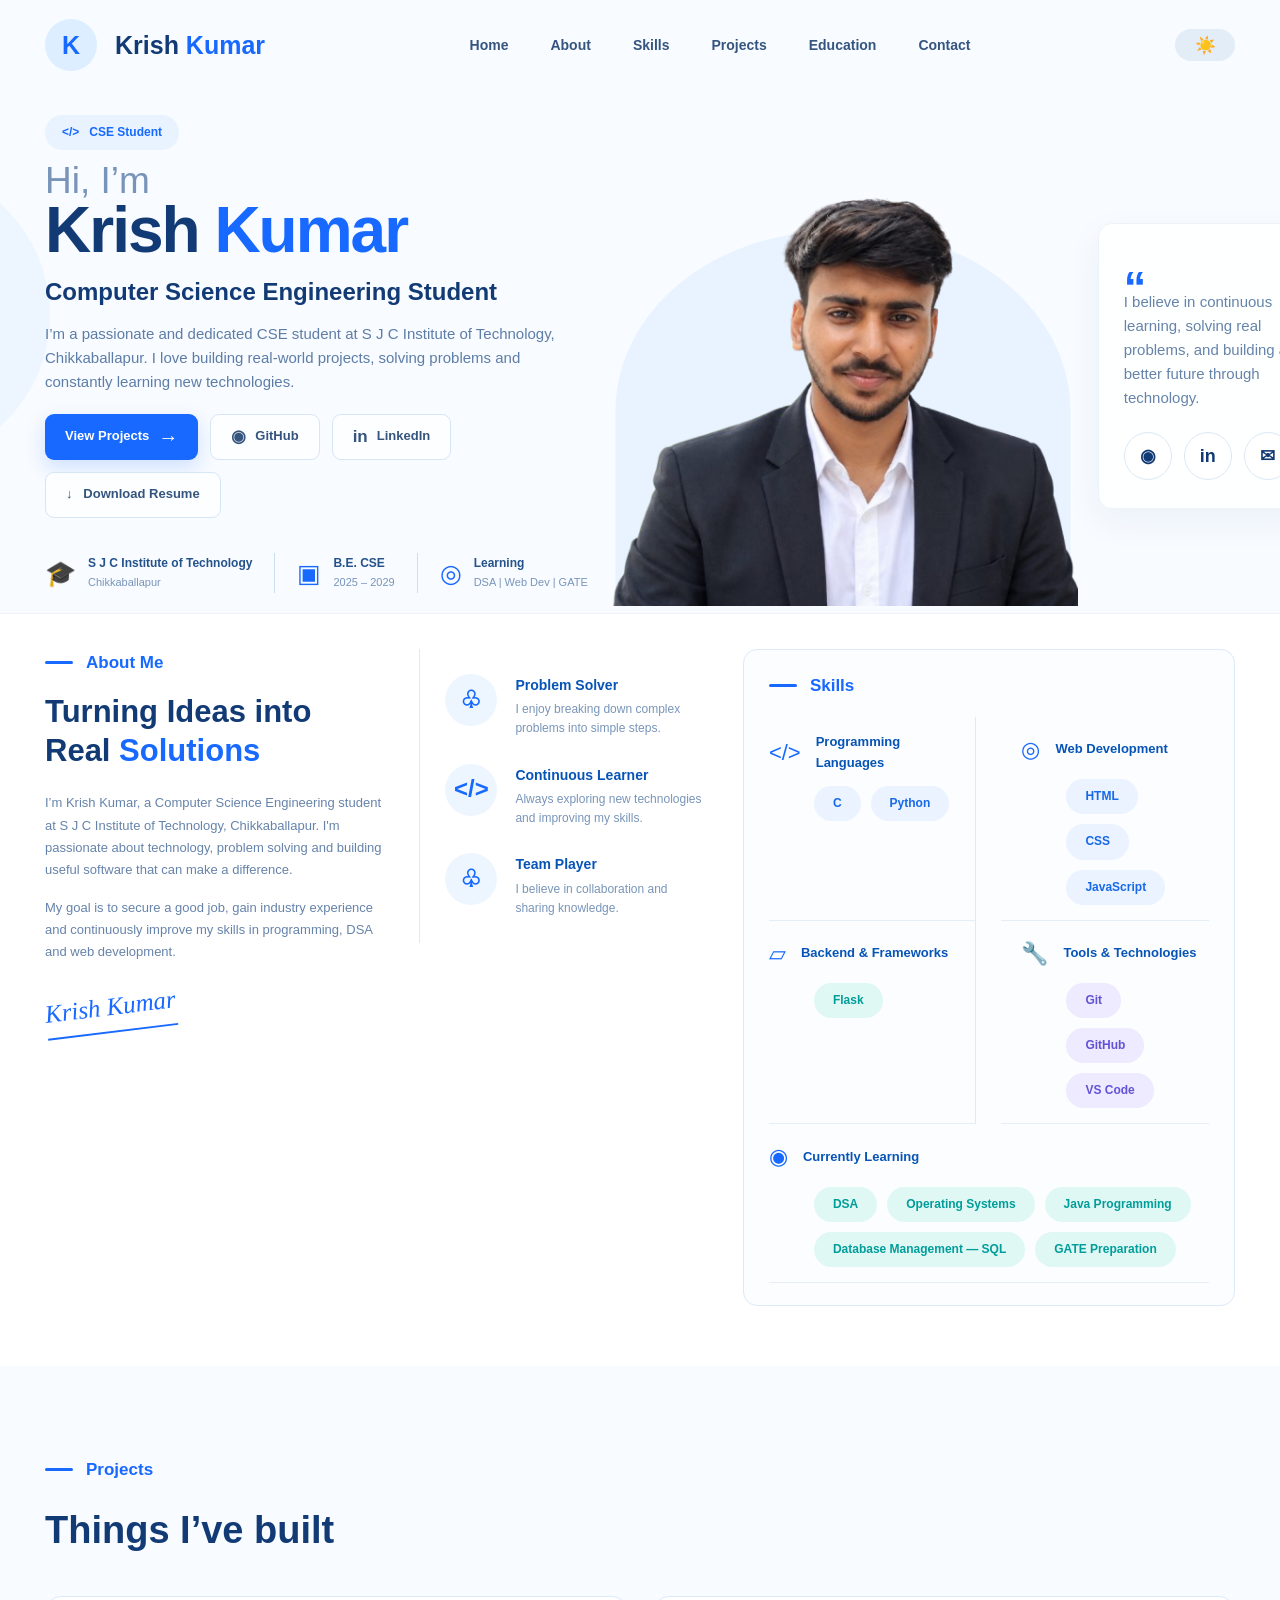
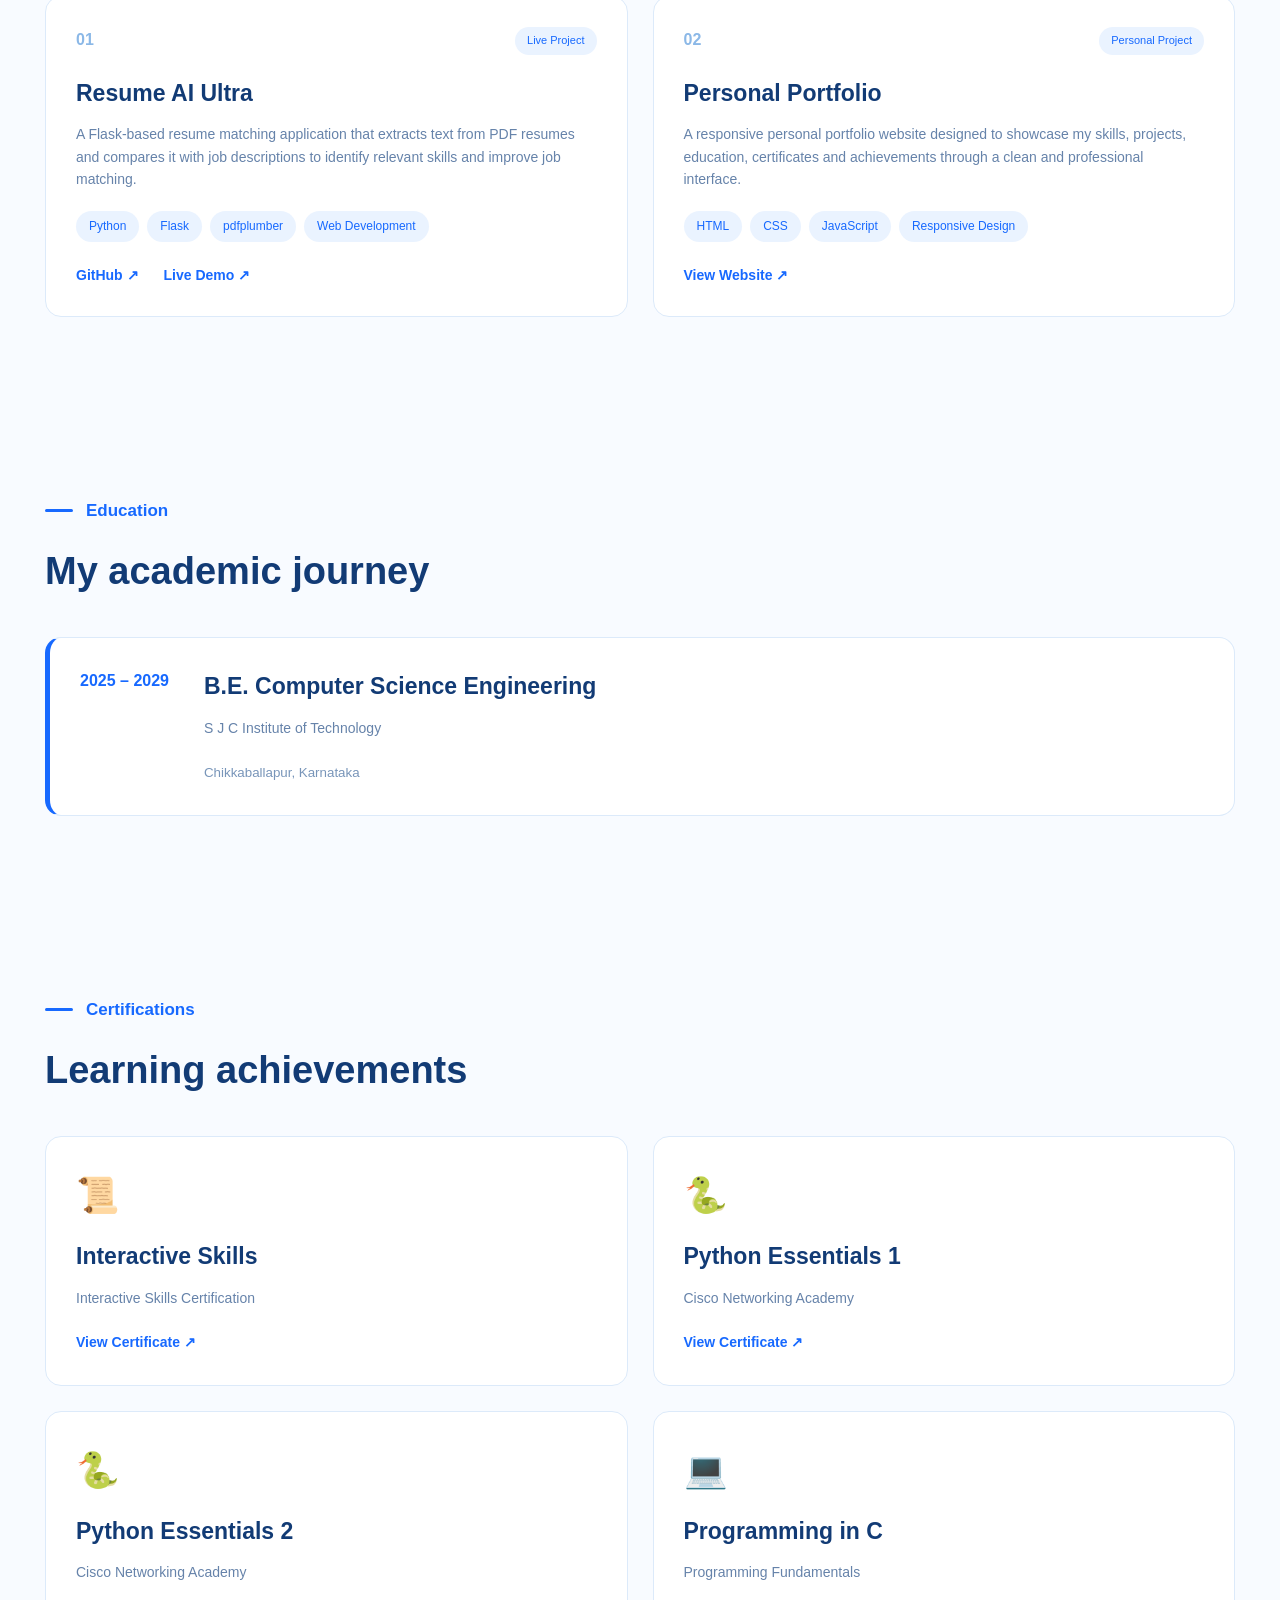
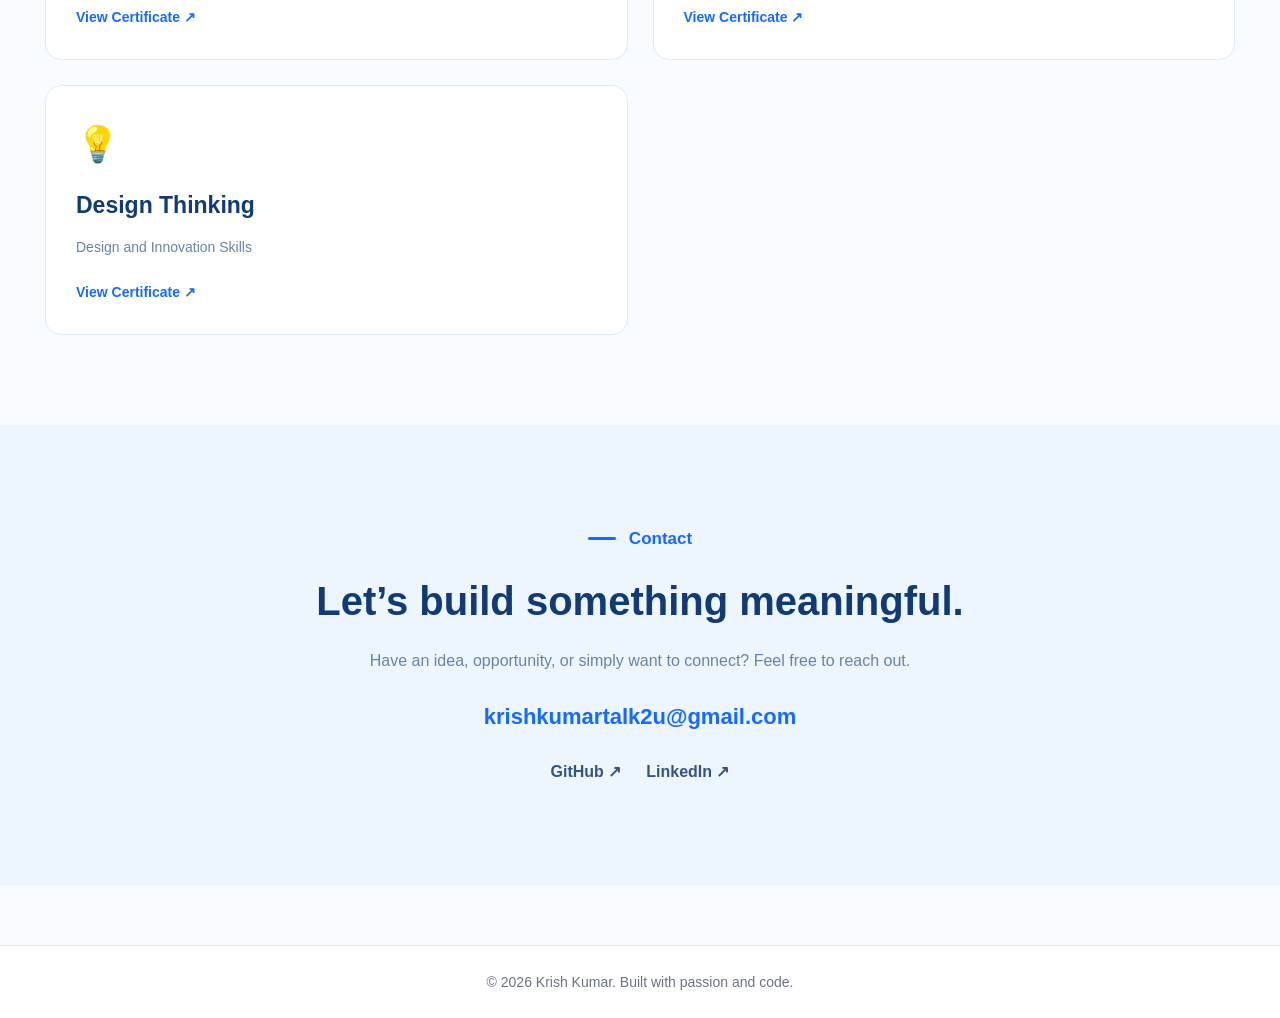
<file: Krish-Portfolio/index.html>
<!DOCTYPE html>
<html lang="en">
<head>
    <meta charset="UTF-8">
    <meta name="viewport" content="width=device-width, initial-scale=1.0">

    <title>Krish Kumar | CSE Student</title>

    <link rel="stylesheet" href="style.css">
</head>
<body>

    <!-- Navigation -->
    <header class="navbar">
        <a href="#home" class="brand">
            <div class="brand-logo">K</div>
            <span>Krish <b>Kumar</b></span>
        </a>

        <nav class="nav-links">
            <a href="#home" class="active">Home</a>
            <a href="#about">About</a>
            <a href="#skills">Skills</a>
            <a href="#projects">Projects</a>
            <a href="#education">Education</a>
            <a href="#contact">Contact</a>
        </nav>

        <button id="theme-toggle" class="theme-toggle" aria-label="Toggle theme">
            ☀️
        </button>
    </header>


    <!-- Hero Section -->
    <main id="home" class="hero">

        <div class="hero-left">

            <div class="student-badge">
                &lt;/&gt; &nbsp; CSE Student
            </div>

            <p class="hero-intro">Hi, I’m</p>

            <h1>Krish <span>Kumar</span></h1>

            <h2>Computer Science Engineering Student</h2>

            <p class="hero-description">
                I’m a passionate and dedicated CSE student at S J C Institute
                of Technology, Chikkaballapur. I love building real-world
                projects, solving problems and constantly learning new technologies.
            </p>

            <div class="hero-buttons">
                <a href="#projects" class="primary-button">
                    View Projects <span>→</span>
                </a>

                <a href="https://github.com/KrishKumarGupta80"
                   target="_blank"
                   class="outline-button">
                    <span class="button-icon">◉</span> GitHub
                </a>

                <a href="https://www.linkedin.com/in/krish-kumar-585209384/"
                   target="_blank"
                   class="outline-button">
                    <span class="button-icon">in</span> LinkedIn
                </a>

                <a href="assets/resume.pdf"
                   target="_blank"
                   class="outline-button">
                    ↓ &nbsp; Download Resume
                </a>
            </div>

            <div class="hero-info">
                <div class="info-item">
                    <div class="info-icon">🎓</div>
                    <div>
                        <strong>S J C Institute of Technology</strong>
                        <small>Chikkaballapur</small>
                    </div>
                </div>

                <div class="info-divider"></div>

                <div class="info-item">
                    <div class="info-icon">▣</div>
                    <div>
                        <strong>B.E. CSE</strong>
                        <small>2025 – 2029</small>
                    </div>
                </div>

                <div class="info-divider"></div>

                <div class="info-item">
                    <div class="info-icon">◎</div>
                    <div>
                        <strong>Learning</strong>
                        <small>DSA | Web Dev | GATE</small>
                    </div>
                </div>
            </div>

        </div>


        <div class="hero-center">
            <div class="photo-background"></div>

            <div class="photo-wrapper">
                <img src="images/krish-photo.png" alt="Krish Kumar">
            </div>

            
        </div>


       <aside class="hero-card">

    <div class="quote-mark">“</div>

    <p class="quote">
        I believe in continuous learning, solving real problems,
        and building a better future through technology.
    </p>

    <div class="card-socials">
        <a href="https://github.com/KrishKumarGupta80"
           target="_blank">◉</a>

        <a href="https://www.linkedin.com/in/krish-kumar-585209384/"
           target="_blank">in</a>

        <a href="mailto:krishkumartalk2u@gmail.com">✉</a>
    </div>

</aside>

    </main>


    <!-- About and Skills Section -->
    <section id="about" class="about-section">

        <div class="about-container">

            <div class="about-left">
                <div class="section-label">
                    <span></span> About Me
                </div>

                <h2>
                    Turning Ideas into<br>
                    Real <span>Solutions</span>
                </h2>

                <p>
                    I’m Krish Kumar, a Computer Science Engineering student
                    at S J C Institute of Technology, Chikkaballapur. I'm
                    passionate about technology, problem solving and building
                    useful software that can make a difference.
                </p>

                <p>
                    My goal is to secure a good job, gain industry experience
                    and continuously improve my skills in programming,
                    DSA and web development.
                </p>

                <div class="signature">Krish Kumar</div>
            </div>


            <div class="qualities">

                <div class="quality-item">
                    <div class="quality-icon">♧</div>
                    <div>
                        <h3>Problem Solver</h3>
                        <p>I enjoy breaking down complex problems into simple steps.</p>
                    </div>
                </div>

                <div class="quality-item">
                    <div class="quality-icon">&lt;/&gt;</div>
                    <div>
                        <h3>Continuous Learner</h3>
                        <p>Always exploring new technologies and improving my skills.</p>
                    </div>
                </div>

                <div class="quality-item">
                    <div class="quality-icon">♧</div>
                    <div>
                        <h3>Team Player</h3>
                        <p>I believe in collaboration and sharing knowledge.</p>
                    </div>
                </div>

            </div>


            <div id="skills" class="skills-box">

                <div class="section-label">
                    <span></span> Skills
                </div>

                <div class="skills-grid">

                    <div class="skill-group">
                        <div class="skill-title">
                            <span>&lt;/&gt;</span>
                            <h3>Programming Languages</h3>
                        </div>

                        <div class="skill-tags">
                            <span>C</span>
                            <span>Python</span>
                        </div>
                    </div>

                    <div class="skill-group">
                        <div class="skill-title">
                            <span>◎</span>
                            <h3>Web Development</h3>
                        </div>

                        <div class="skill-tags">
                            <span>HTML</span>
                            <span>CSS</span>
                            <span>JavaScript</span>
                        </div>
                    </div>

                    <div class="skill-group">
                        <div class="skill-title">
                            <span>▱</span>
                            <h3>Backend & Frameworks</h3>
                        </div>

                        <div class="skill-tags green">
                            <span>Flask</span>
                        </div>
                    </div>

                    <div class="skill-group">
                        <div class="skill-title">
                            <span>🔧</span>
                            <h3>Tools & Technologies</h3>
                        </div>

                        <div class="skill-tags purple">
                            <span>Git</span>
                            <span>GitHub</span>
                            <span>VS Code</span>
                        </div>
                    </div>

                    <div class="skill-group full-width">
                        <div class="skill-title">
                            <span>◉</span>
                            <h3>Currently Learning</h3>
                        </div>

                        <div class="skill-tags green">
                            <span>DSA</span>
                            <span>Operating Systems</span>
                            <span>Java Programming</span>
                            <span>Database Management — SQL</span>
                            <span>GATE Preparation</span>
                        </div>
                    </div>

                </div>
            </div>

        </div>

    </section>


    <!-- Projects Section -->
    <section id="projects" class="content-section">

    <div class="section-label">
        <span></span> Projects
    </div>

    <h2 class="section-title">Things I’ve built</h2>

    <div class="project-grid">

        <!-- Project 1 -->
        <article class="project-card">

            <div class="project-top">
                <span class="project-number">01</span>
                <span class="project-status">Live Project</span>
            </div>

            <h3>Resume AI Ultra</h3>

            <p>
                A Flask-based resume matching application that extracts text
                from PDF resumes and compares it with job descriptions to
                identify relevant skills and improve job matching.
            </p>

            <div class="project-tags">
                <span>Python</span>
                <span>Flask</span>
                <span>pdfplumber</span>
                <span>Web Development</span>
            </div>

            <div class="project-links">
                <a href="https://github.com/KrishKumarGupta80/ResumeAI-Ultra"
                   target="_blank">
                    GitHub ↗
                </a>

                <a href="https://resumeai-ultra.onrender.com/"
                    target="_blank">
                    Live Demo ↗
                </a>
            </div>

        </article>


        <!-- Project 2 -->
        <article class="project-card">

            <div class="project-top">
                <span class="project-number">02</span>
                <span class="project-status">Personal Project</span>
            </div>

            <h3>Personal Portfolio</h3>

            <p>
                A responsive personal portfolio website designed to showcase
                my skills, projects, education, certificates and achievements
                through a clean and professional interface.
            </p>

            <div class="project-tags">
                <span>HTML</span>
                <span>CSS</span>
                <span>JavaScript</span>
                <span>Responsive Design</span>
            </div>

            <div class="project-links">
                <a href="#home">
                    View Website ↗
                </a>
            </div>

        </article>

    </div>

</section>
    <!-- Education Section -->
    <section id="education" class="content-section light-section">
        <div class="section-label">
            <span></span> Education
        </div>

        <h2 class="section-title">My academic journey</h2>

        <div class="education-card">
            <div class="education-date">2025 – 2029</div>

            <div>
                <h3>B.E. Computer Science Engineering</h3>
                <p>S J C Institute of Technology</p>
                <small>Chikkaballapur, Karnataka</small>
            </div>
        </div>
    </section>


    <!-- Certifications Section -->
    <section id="certifications" class="content-section">
        <div class="section-label">
            <span></span> Certifications
        </div>

        <h2 class="section-title">Learning achievements</h2>

        <div class="certificate-grid">

            <div class="certificate-card">
                <span class="certificate-icon">📜</span>
                <h3>Interactive Skills</h3>
                <p>Interactive Skills Certification</p>
                <a href="certificates/INFOSYS%20INTERACTIVE%20SKILLS%20CERTIFICATE.pdf"
                   target="_blank">View Certificate ↗</a>
            </div>

            <div class="certificate-card">
                <span class="certificate-icon">🐍</span>
                <h3>Python Essentials 1</h3>
                <p>Cisco Networking Academy</p>
                <a href="certificates/Python_Essentials_1_certificate.pdf"
                   target="_blank">View Certificate ↗</a>
            </div>

            <div class="certificate-card">
                <span class="certificate-icon">🐍</span>
                <h3>Python Essentials 2</h3>
                <p>Cisco Networking Academy</p>
                <a href="certificates/Python_Essentials_2_certificate.pdf"
                   target="_blank">View Certificate ↗</a>
            </div>

            <div class="certificate-card">
                <span class="certificate-icon">💻</span>
                <h3>Programming in C</h3>
                <p>Programming Fundamentals</p>
                <a href="certificates/Infosys%20c%20programming%20certificate.pdf"
                   target="_blank">View Certificate ↗</a>
            </div>

            <div class="certificate-card">
                <span class="certificate-icon">💡</span>
                <h3>Design Thinking</h3>
                <p>Design and Innovation Skills</p>
                <a href="certificates/Infosys%20design%20thinking%20certificate.pdf"
                   target="_blank">View Certificate ↗</a>
            </div>

        </div>
    </section>


    <!-- Contact Section -->
    <section id="contact" class="contact-section">
        <div class="section-label">
            <span></span> Contact
        </div>

        <h2>Let’s build something meaningful.</h2>

        <p>
            Have an idea, opportunity, or simply want to connect?
            Feel free to reach out.
        </p>

        <a href="mailto:krishkumartalk2u@gmail.com" class="email-link">
            krishkumartalk2u@gmail.com
        </a>

        <div class="contact-links">
            <a href="https://github.com/KrishKumarGupta80"
               target="_blank">GitHub ↗</a>

            <a href="https://www.linkedin.com/in/krish-kumar-585209384/"
               target="_blank">LinkedIn ↗</a>
        </div>
    </section>


    <script src="script.js"></script>
    <footer class="site-footer">
    <p>© 2026 Krish Kumar. Built with passion and code.</p>
</footer>
</body>
</html>
</file>
<file: Krish-Portfolio/style.css>
/* =========================
   RESET & GLOBAL STYLES
========================= */

* {
    margin: 0;
    padding: 0;
    box-sizing: border-box;
    scroll-behavior: smooth;
}

:root {
    --blue: #1769ff;
    --dark-blue: #123b75;
    --text: #173b6d;
    --muted: #6683aa;
    --light-blue: #eaf4ff;
    --border: #dceafa;
    --white: #ffffff;
    --background: #f8fbff;
}

body {
    font-family: "Segoe UI", Arial, sans-serif;
    background: var(--background);
    color: var(--text);
    line-height: 1.6;
    overflow-x: hidden;
}

a {
    text-decoration: none;
    color: inherit;
}

button {
    font-family: inherit;
}

section {
    scroll-margin-top: 90px;
}


/* =========================
   NAVIGATION
========================= */

.navbar {
    width: 100%;
    max-width: 1400px;
    height: 90px;
    margin: auto;
    padding: 0 45px;

    display: flex;
    align-items: center;
    justify-content: space-between;

    background: transparent;
}

.brand {
    display: flex;
    align-items: center;
    gap: 18px;

    font-size: 25px;
    font-weight: 700;
    color: var(--dark-blue);
}

.brand b {
    color: var(--blue);
}

.brand-logo {
    width: 52px;
    height: 52px;

    display: flex;
    align-items: center;
    justify-content: center;

    border-radius: 50%;
    background: #dceeff;
    color: var(--blue);

    font-size: 25px;
    font-weight: 700;
}

.nav-links {
    display: flex;
    align-items: center;
    gap: 42px;
}

.nav-links a {
    position: relative;
    color: #35557f;
    font-size: 14px;
    font-weight: 600;
    padding: 34px 0;
    transition: 0.3s ease;
}

.nav-links a:hover,
.nav-links a.active {
    color: #123b75;
}

.nav-links a.active::after {
    content: "";
    position: absolute;
    bottom: 23px;
    left: 0;
    width: 42px;
    height: 3px;
    border-radius: 10px;
    background: var(--blue);
}

.theme-toggle {
    width: 60px;
    height: 32px;

    border: none;
    border-radius: 30px;
    background: #e2edf8;

    cursor: pointer;
    font-size: 17px;
    transition: 0.3s;
}

.theme-toggle:hover {
    transform: scale(1.05);
}


/* =========================
   HERO SECTION
========================= */

.hero {
    position: relative;
    max-width: 1400px;
    min-height: 485px;
    margin: auto;
    padding: 25px 45px 0;

    display: grid;
    grid-template-columns: 1.35fr 1fr 0.75fr;
    align-items: center;
    gap: 20px;

    overflow: hidden;
}

.hero::before {
    content: "";
    position: absolute;
    width: 300px;
    height: 300px;
    border-radius: 50%;
    background: #edf6ff;
    left: -250px;
    top: 75px;
    z-index: -1;
}

.hero-left {
    padding-bottom: 20px;
    z-index: 2;
}

.student-badge {
    display: inline-block;
    padding: 8px 17px;
    margin-bottom: 12px;

    border-radius: 25px;
    background: #e8f3ff;
    color: var(--blue);

    font-size: 12px;
    font-weight: 700;
}

.hero-intro {
    color: #7895b9;
    font-size: 37px;
    font-weight: 500;
    line-height: 1;
    margin-bottom: -4px;
}

.hero h1 {
    font-size: clamp(55px, 5vw, 76px);
    line-height: 1.1;
    font-weight: 800;
    letter-spacing: -2px;
    color: #123b75;
    margin-bottom: 10px;
}

.hero h1 span {
    color: var(--blue);
}

.hero h2 {
    color: #123b75;
    font-size: 24px;
    line-height: 1.3;
    font-weight: 700;
    margin-bottom: 15px;
}

.hero-description {
    max-width: 600px;
    color: #5d7da7;
    font-size: 15px;
    line-height: 1.6;
    margin-bottom: 20px;
}

.hero-buttons {
    display: flex;
    align-items: center;
    flex-wrap: wrap;
    gap: 12px;
}

.primary-button,
.outline-button {
    min-height: 46px;
    padding: 0 20px;

    display: inline-flex;
    align-items: center;
    justify-content: center;
    gap: 9px;

    border-radius: 9px;
    font-size: 13px;
    font-weight: 700;
    transition: 0.3s ease;
}

.primary-button {
    background: var(--blue);
    color: white;
    box-shadow: 0 8px 20px rgba(23, 105, 255, 0.18);
}

.primary-button:hover {
    background: #0754db;
    transform: translateY(-3px);
}

.primary-button span {
    font-size: 20px;
}

.outline-button {
    border: 1px solid #d7e6f5;
    background: rgba(255, 255, 255, 0.8);
    color: #35557f;
}

.outline-button:hover {
    border-color: var(--blue);
    color: var(--blue);
    transform: translateY(-3px);
}

.button-icon {
    font-size: 17px;
    font-weight: 800;
}


/* =========================
   HERO INFORMATION
========================= */

.hero-info {
    display: flex;
    align-items: center;
    gap: 22px;
    margin-top: 35px;
}

.info-item {
    display: flex;
    align-items: center;
    gap: 12px;
    min-width: 0;
}

.info-icon {
    color: var(--blue);
    font-size: 25px;
    flex-shrink: 0;
}

.info-item strong {
    display: block;
    color: #24528b;
    font-size: 12px;
    font-weight: 700;
    white-space: nowrap;
}

.info-item small {
    display: block;
    color: #7895b9;
    font-size: 11px;
    white-space: nowrap;
}

.info-divider {
    width: 1px;
    height: 40px;
    background: #cbdff2;
}


/* =========================
   HERO PHOTO
========================= */

.hero-center {
    position: relative;
    height: 485px;
    display: flex;
    align-items: flex-end;
    justify-content: center;
}

.photo-background {
    position: absolute;
    width: 455px;
    height: 375px;

    bottom: 0;
    left: 50%;
    transform: translateX(-50%);

    border-radius: 48% 48% 0 0;
    background: #e8f3ff;
    z-index: 0;
}

.photo-wrapper {
    position: relative;
    width: 470px;
    height: 485px;
    z-index: 1;

    display: flex;
    align-items: flex-end;
    justify-content: center;
}

.photo-wrapper img {
    width: 100%;
    height: 100%;
    object-fit: contain;
    object-position: center bottom;
    display: block;
}

.handwritten-note {
    position: absolute;
    right: -15px;
    top: 85px;

    color: var(--blue);
    font-family: "Comic Sans MS", cursive;
    font-size: 20px;
    font-weight: 600;
    line-height: 1.05;
    transform: rotate(-10deg);
    z-index: 3;
}

.handwritten-note span {
    display: block;
    font-size: 35px;
    margin-left: 15px;
}


/* =========================
   HERO RIGHT CARD
========================= */

.hero-card {
    align-self: center;
    background: rgba(255, 255, 255, 0.9);
    border: 1px solid #edf3f9;
    border-radius: 14px;
    padding: 28px 25px;
    box-shadow: 0 12px 35px rgba(38, 91, 145, 0.06);
    margin-top: 5px;
}

.location {
    display: flex;
    gap: 18px;
    align-items: flex-start;
}

.card-icon {
    color: var(--blue);
    font-size: 25px;
}

.location strong {
    display: block;
    color: #52739d;
    font-size: 14px;
    margin-bottom: 4px;
}

.location p {
    color: #6683aa;
    font-size: 14px;
    line-height: 1.6;
}

.card-line {
    width: 100%;
    height: 1px;
    background: #dbe8f5;
    margin: 18px 0;
}

.quote-mark {
    color: var(--blue);
    font-size: 45px;
    font-weight: 800;
    height: 38px;
}

.quote {
    color: #6683aa;
    font-size: 15px;
    line-height: 1.6;
}

.card-socials {
    display: flex;
    gap: 12px;
    margin-top: 22px;
}

.card-socials a {
    width: 48px;
    height: 48px;

    display: flex;
    align-items: center;
    justify-content: center;

    border: 1px solid #dce9f5;
    border-radius: 50%;
    background: white;

    color: #123b75;
    font-weight: 800;
    font-size: 18px;
    transition: 0.3s;
}

.card-socials a:hover {
    color: white;
    background: var(--blue);
    border-color: var(--blue);
}


/* =========================
   ABOUT SECTION
========================= */

.about-section {
    background: white;
    border-top: 1px solid #edf3f9;
    padding: 35px 45px 60px;
}

.about-container {
    max-width: 1310px;
    margin: auto;

    display: grid;
    grid-template-columns: 1fr 0.85fr 1.45fr;
    gap: 35px;
    align-items: start;
}

.section-label {
    display: flex;
    align-items: center;
    gap: 13px;

    color: var(--blue);
    font-size: 17px;
    font-weight: 700;
    margin-bottom: 17px;
}

.section-label span {
    width: 28px;
    height: 3px;
    border-radius: 10px;
    background: var(--blue);
}

.about-left h2 {
    color: #123b75;
    font-size: 31px;
    line-height: 1.25;
    margin-bottom: 22px;
}

.about-left h2 span {
    color: var(--blue);
}

.about-left p {
    color: #6683aa;
    font-size: 13px;
    line-height: 1.7;
    margin-bottom: 16px;
}

.signature {
    display: inline-block;
    color: var(--blue);
    font-family: "Comic Sans MS", cursive;
    font-size: 25px;
    font-style: italic;
    transform: rotate(-7deg);
    margin-top: 8px;
    border-bottom: 2px solid var(--blue);
    padding-bottom: 4px;
}


/* =========================
   QUALITIES
========================= */

.qualities {
    border-left: 1px solid #dceafa;
    padding-left: 25px;
    padding-top: 25px;
}

.quality-item {
    display: flex;
    align-items: flex-start;
    gap: 18px;
    margin-bottom: 25px;
}

.quality-icon {
    width: 52px;
    height: 52px;
    flex-shrink: 0;

    display: flex;
    align-items: center;
    justify-content: center;

    border-radius: 50%;
    background: #edf6ff;
    color: var(--blue);

    font-size: 24px;
    font-weight: 700;
}

.quality-item h3 {
    color: #0754b7;
    font-size: 14px;
    margin-bottom: 4px;
}

.quality-item p {
    color: #7895b9;
    font-size: 12px;
    line-height: 1.6;
}


/* =========================
   SKILLS BOX
========================= */

.skills-box {
    border: 1px solid #dceafa;
    border-radius: 14px;
    padding: 22px 25px;
    background: #fbfdff;
}

.skills-box .section-label {
    margin-bottom: 18px;
}

.skills-grid {
    display: grid;
    grid-template-columns: 1fr 1fr;
    column-gap: 25px;
}

.skill-group {
    padding: 15px 0;
    border-bottom: 1px solid #e5eef7;
}

.skill-group:nth-child(odd) {
    border-right: 1px solid #dceafa;
    padding-right: 20px;
}

.skill-group:nth-child(even) {
    padding-left: 20px;
}

.skill-group.full-width {
    grid-column: 1 / -1;
    border-right: none;
    padding-left: 0;
    padding-right: 0;
}

.skill-title {
    display: flex;
    align-items: center;
    gap: 15px;
    margin-bottom: 12px;
}

.skill-title span {
    color: var(--blue);
    font-size: 22px;
}

.skill-title h3 {
    color: #0754b7;
    font-size: 13px;
}

.skill-tags {
    display: flex;
    flex-wrap: wrap;
    gap: 10px;
    padding-left: 45px;
}

.skill-tags span {
    padding: 8px 19px;
    border-radius: 25px;
    background: #eaf3ff;
    color: #1769e8;
    font-size: 12px;
    font-weight: 600;
}

.skill-tags.green span {
    background: #dff8f4;
    color: #009d9a;
}

.skill-tags.purple span {
    background: #eeeaff;
    color: #6253d6;
}


/* =========================
   PROJECTS / EDUCATION /
   CERTIFICATIONS
========================= */

.content-section {
    max-width: 1310px;
    margin: auto;
    padding: 90px 45px;
}

.light-section {
    background: #f8fbff;
}

.section-title {
    color: #123b75;
    font-size: 38px;
    margin-bottom: 35px;
}

.project-grid,
.certificate-grid {
    display: grid;
    grid-template-columns: repeat(2, 1fr);
    gap: 25px;
}

.project-card,
.certificate-card,
.education-card {
    background: white;
    border: 1px solid #dceafa;
    border-radius: 16px;
    padding: 30px;
    transition: 0.3s ease;
}

.project-card:hover,
.certificate-card:hover,
.education-card:hover {
    transform: translateY(-7px);
    box-shadow: 0 15px 35px rgba(30, 100, 150, 0.08);
}

.project-top {
    display: flex;
    justify-content: space-between;
    margin-bottom: 20px;
}

.project-number {
    color: #8bb8e7;
    font-weight: 700;
}

.project-status {
    color: #1769ff;
    background: #eaf3ff;
    padding: 5px 12px;
    border-radius: 20px;
    font-size: 11px;
}

.project-card h3,
.certificate-card h3,
.education-card h3 {
    color: #123b75;
    font-size: 23px;
    margin-bottom: 12px;
}

.project-card p,
.certificate-card p,
.education-card p {
    color: #6683aa;
    font-size: 14px;
    margin-bottom: 20px;
}

.project-tags {
    display: flex;
    flex-wrap: wrap;
    gap: 8px;
    margin-bottom: 22px;
}

.project-tags span {
    background: #eaf3ff;
    color: #1769ff;
    padding: 6px 13px;
    border-radius: 20px;
    font-size: 12px;
}

.project-links {
    display: flex;
    gap: 25px;
}

.project-links a,
.certificate-card a {
    color: #1769ff;
    font-size: 14px;
    font-weight: 700;
}

.certificate-icon {
    display: block;
    font-size: 35px;
    margin-bottom: 15px;
}

.education-card {
    display: flex;
    align-items: flex-start;
    gap: 35px;
    border-left: 5px solid var(--blue);
}

.education-date {
    color: var(--blue);
    font-weight: 700;
    white-space: nowrap;
}

.education-card small {
    color: #7895b9;
}


/* =========================
   CONTACT
========================= */

.contact-section {
    text-align: center;
    padding: 100px 30px;
    background: #edf6ff;
}

.contact-section .section-label {
    justify-content: center;
}

.contact-section h2 {
    color: #123b75;
    font-size: 40px;
    margin-bottom: 15px;
}

.contact-section > p {
    color: #6683aa;
    margin-bottom: 25px;
}

.email-link {
    display: inline-block;
    color: var(--blue);
    font-size: 22px;
    font-weight: 700;
    margin-bottom: 25px;
}

.contact-links {
    display: flex;
    justify-content: center;
    gap: 25px;
}

.contact-links a {
    color: #35557f;
    font-weight: 700;
}

.contact-links a:hover {
    color: var(--blue);
}


/* =========================
   FOOTER
========================= */

footer {
    text-align: center;
    padding: 25px;
    background: white;
    border-top: 1px solid #dceafa;
    color: #7895b9;
    font-size: 13px;
}


/* =========================
   RESPONSIVE DESIGN
========================= */

@media (max-width: 1150px) {
    .navbar {
        padding: 0 25px;
    }

    .nav-links {
        gap: 20px;
    }

    .hero {
        grid-template-columns: 1.3fr 1fr;
        padding: 25px;
    }

    .hero-card {
        display: none;
    }

    .about-container {
        grid-template-columns: 1fr 1fr;
    }

    .skills-box {
        grid-column: 1 / -1;
    }
}

@media (max-width: 850px) {
    .navbar {
        height: auto;
        padding: 18px 25px;
        flex-wrap: wrap;
        gap: 18px;
    }

    .nav-links {
        order: 3;
        width: 100%;
        justify-content: center;
        flex-wrap: wrap;
        gap: 22px;
    }

    .nav-links a {
        padding: 8px 0;
    }

    .nav-links a.active::after {
        bottom: 0;
    }

    .hero {
        display: flex;
        flex-direction: column-reverse;
        text-align: center;
        padding: 50px 25px 0;
    }

    .hero-left {
        width: 100%;
    }

    .hero-description {
        margin-left: auto;
        margin-right: auto;
    }

    .hero-buttons,
    .hero-info {
        justify-content: center;
    }

    .hero-center {
        width: 100%;
        height: 400px;
    }

    .photo-wrapper {
        width: 340px;
        height: 395px;
    }

    .photo-background {
        width: 360px;
        height: 310px;
    }

    .handwritten-note {
        right: 15%;
    }

    .about-container {
        grid-template-columns: 1fr;
    }

    .qualities {
        border-left: none;
        border-top: 1px solid #dceafa;
        padding: 30px 0 0;
    }

    .skills-box {
        grid-column: auto;
    }
}

@media (max-width: 600px) {
    .brand {
        font-size: 21px;
    }

    .brand-logo {
        width: 45px;
        height: 45px;
    }

    .theme-toggle {
        width: 50px;
    }

    .hero h1 {
        font-size: 48px;
        letter-spacing: -1px;
    }

    .hero-intro {
        font-size: 28px;
    }

    .hero h2 {
        font-size: 20px;
    }

    .hero-buttons {
        flex-direction: column;
    }

    .primary-button,
    .outline-button {
        width: 100%;
    }

    .hero-info {
        flex-direction: column;
        gap: 18px;
    }

    .info-divider {
        display: none;
    }

    .hero-center {
        height: 330px;
    }

    .photo-wrapper {
        width: 280px;
        height: 325px;
    }

    .photo-background {
        width: 300px;
        height: 250px;
    }

    .handwritten-note {
        right: 2%;
        top: 45px;
        font-size: 16px;
    }

    .about-section,
    .content-section {
        padding: 60px 20px;
    }

    .about-left h2,
    .section-title {
        font-size: 30px;
    }

    .skills-grid,
    .project-grid,
    .certificate-grid {
        grid-template-columns: 1fr;
    }

    .skill-group:nth-child(odd) {
        border-right: none;
        padding-right: 0;
    }

    .skill-group:nth-child(even) {
        padding-left: 0;
    }

    .skill-group.full-width {
        grid-column: auto;
    }

    .education-card {
        flex-direction: column;
        gap: 12px;
    }

    .contact-section h2 {
        font-size: 30px;
    }

    .email-link {
        font-size: 16px;
    }
}
/* =========================
   DARK MODE
========================= */

body.dark-mode {
    --background: #071525;
    --white: #10243a;
    --text: #e8f2ff;
    --dark-blue: #e8f2ff;
    --muted: #a9c2df;
    --light-blue: #102b47;
    --border: #254765;

    background: #071525;
    color: #e8f2ff;
}

body.dark-mode .navbar,
body.dark-mode .about-section,
body.dark-mode .project-card,
body.dark-mode .certificate-card,
body.dark-mode .education-card,
body.dark-mode .skills-box,
body.dark-mode .outline-button,
body.dark-mode footer {
    background: #10243a;
}

body.dark-mode .hero h1,
body.dark-mode .hero h2,
body.dark-mode .about-left h2,
body.dark-mode .section-title,
body.dark-mode .contact-section h2,
body.dark-mode .project-card h3,
body.dark-mode .certificate-card h3,
body.dark-mode .education-card h3,
body.dark-mode .brand {
    color: #e8f2ff;
}

body.dark-mode .hero-description,
body.dark-mode .about-left p,
body.dark-mode .quality-item p,
body.dark-mode .project-card p,
body.dark-mode .certificate-card p,
body.dark-mode .education-card p,
body.dark-mode .location p,
body.dark-mode .quote {
    color: #a9c2df;
}

body.dark-mode .hero-card {
    background: #10243a;
    border-color: #254765;
}

body.dark-mode .photo-background {
    background: #163858;
}

body.dark-mode .contact-section {
    background: #102b47;
}

body.dark-mode .outline-button {
    border-color: #315775;
    color: #d7eaff;
}

body.dark-mode .theme-toggle {
    background: #254765;
}
.site-footer {
    text-align: center;
    padding: 25px 20px;
    margin-top: 60px;
    border-top: 1px solid rgba(0, 0, 0, 0.08);
    color: #6b7280;
    font-size: 14px;
}
</file>
